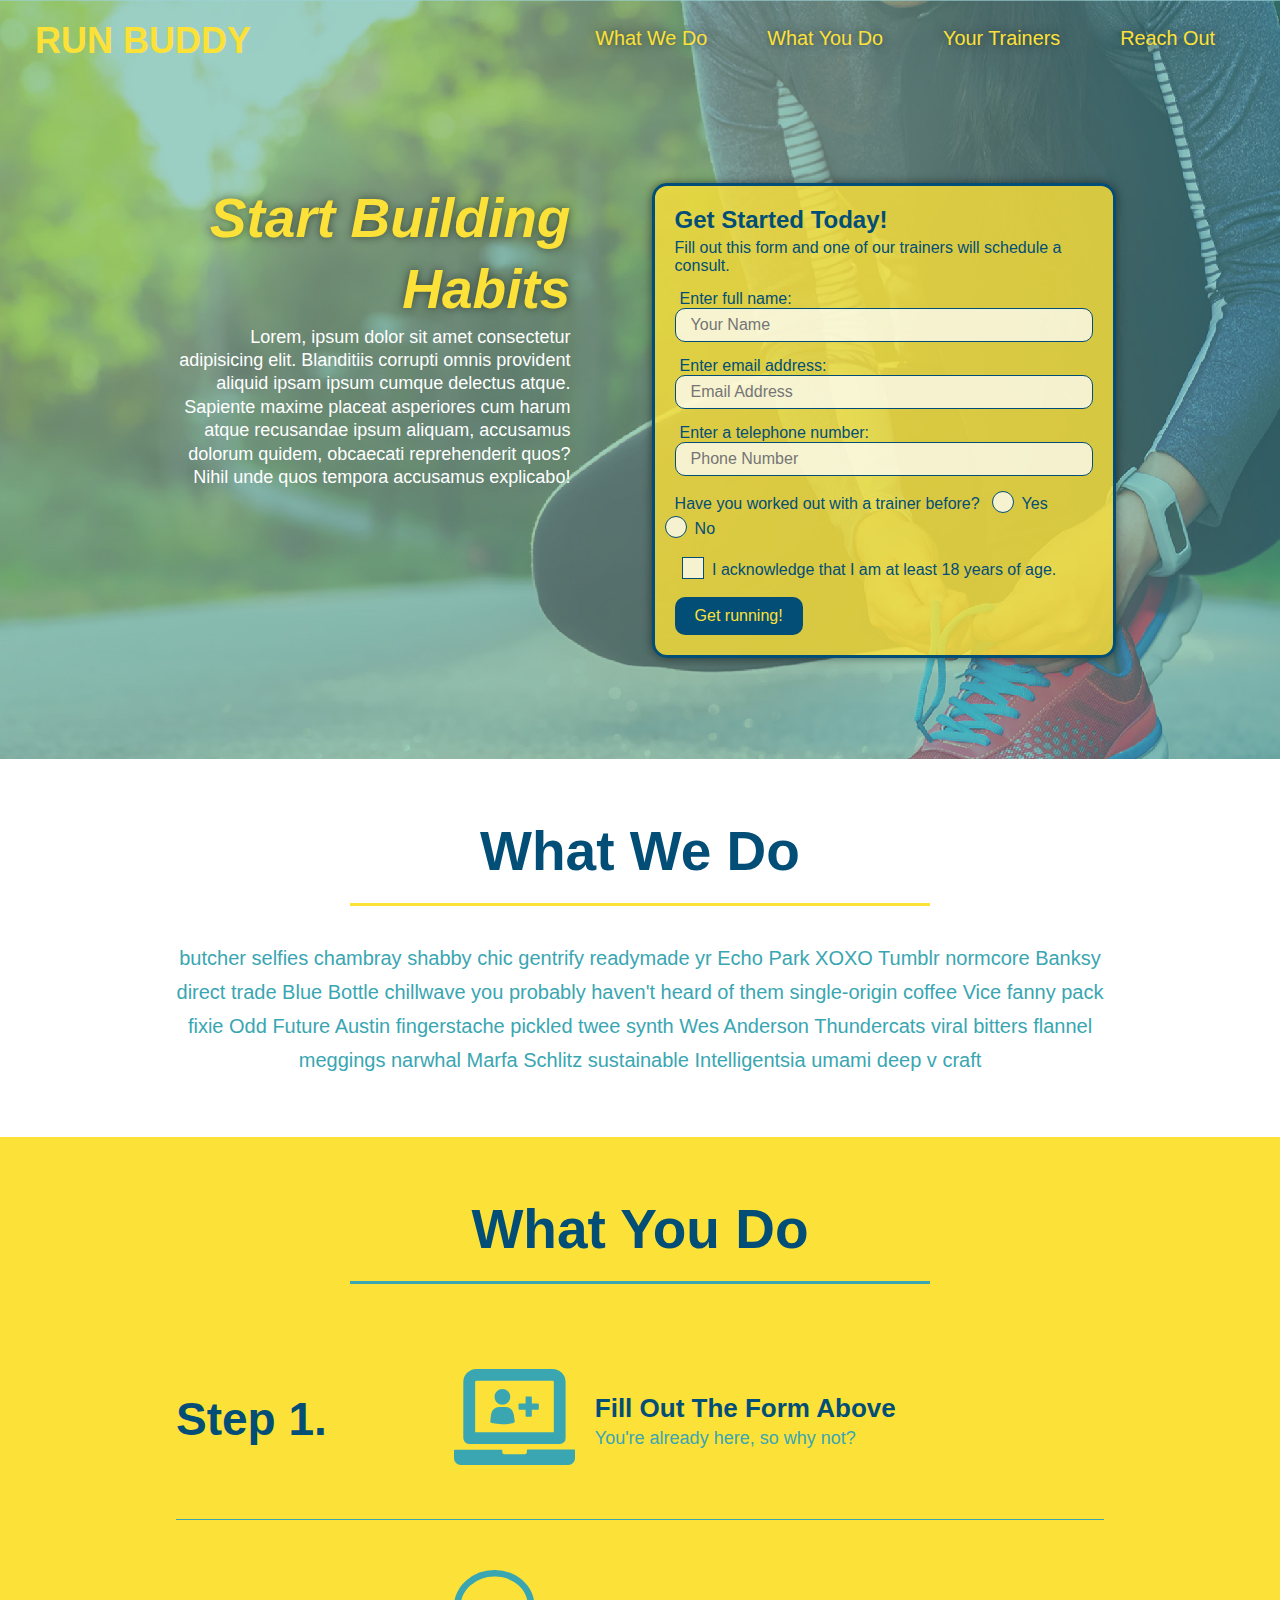
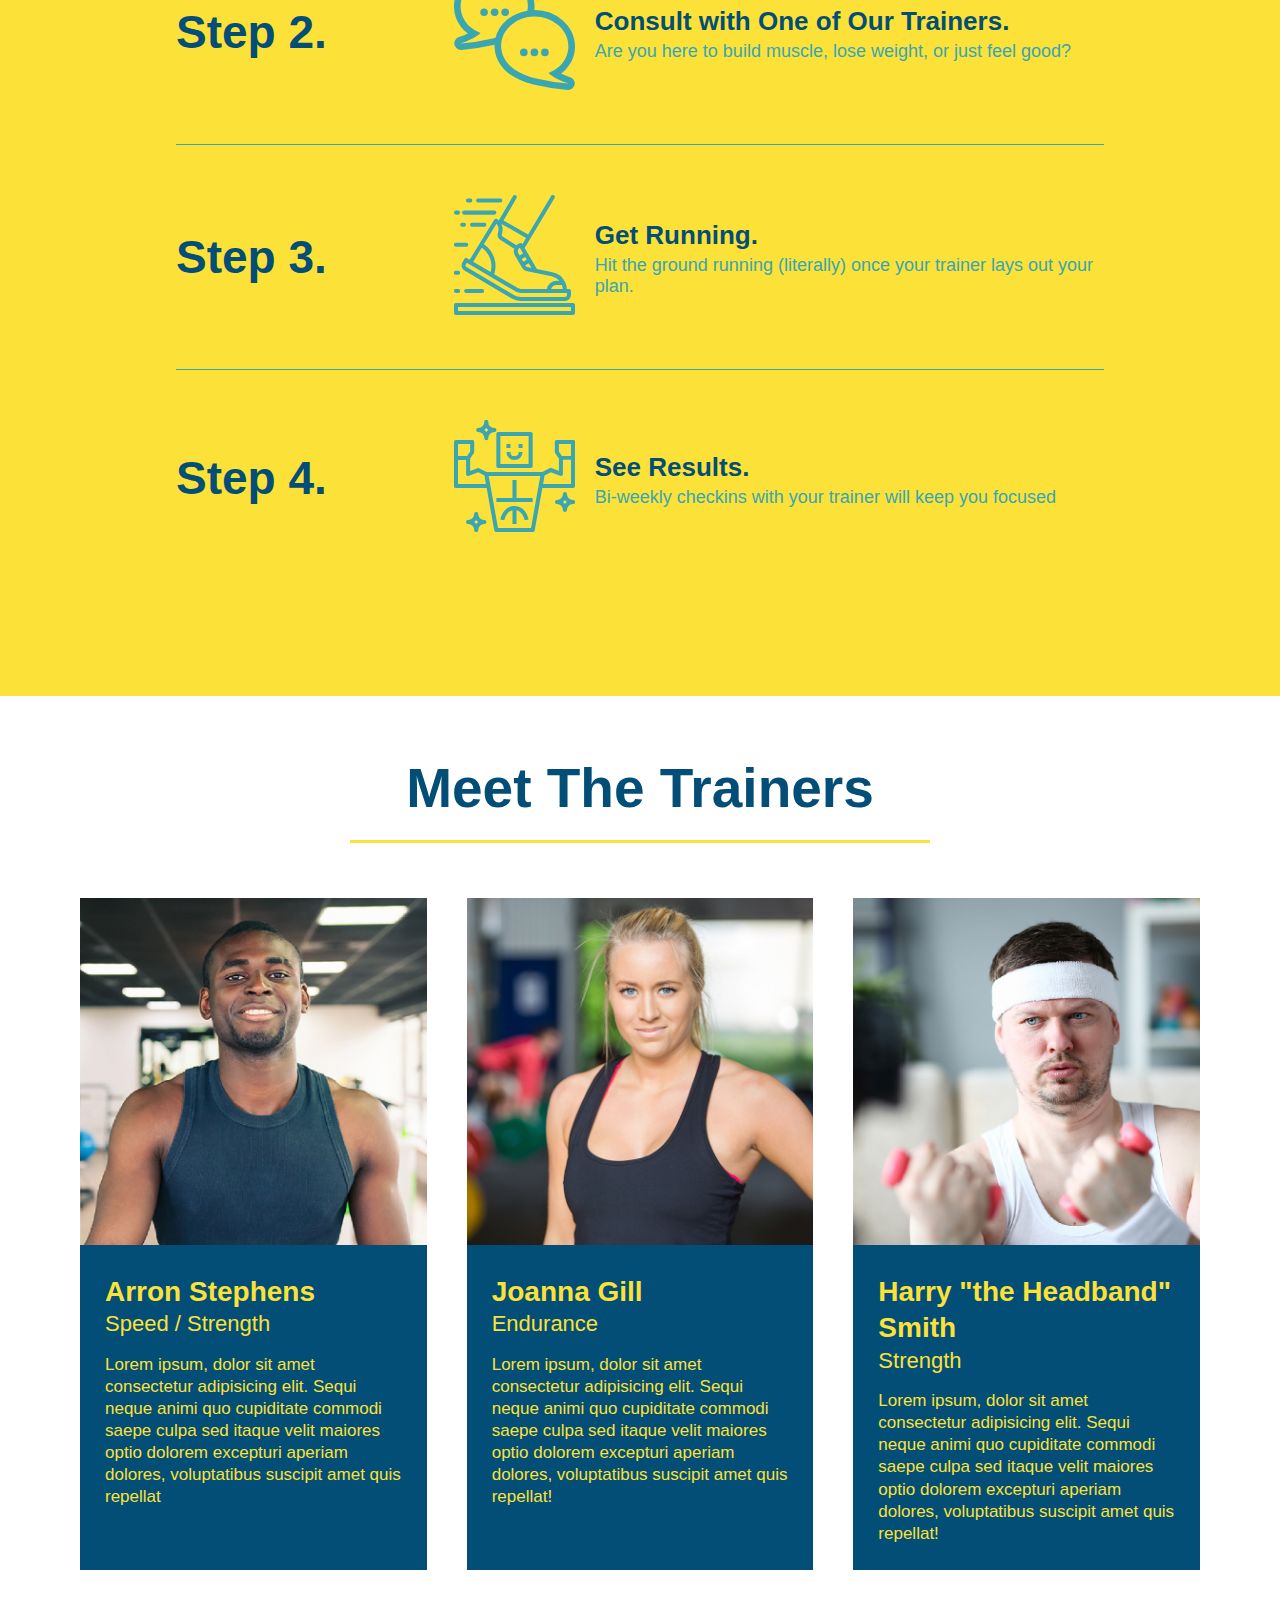
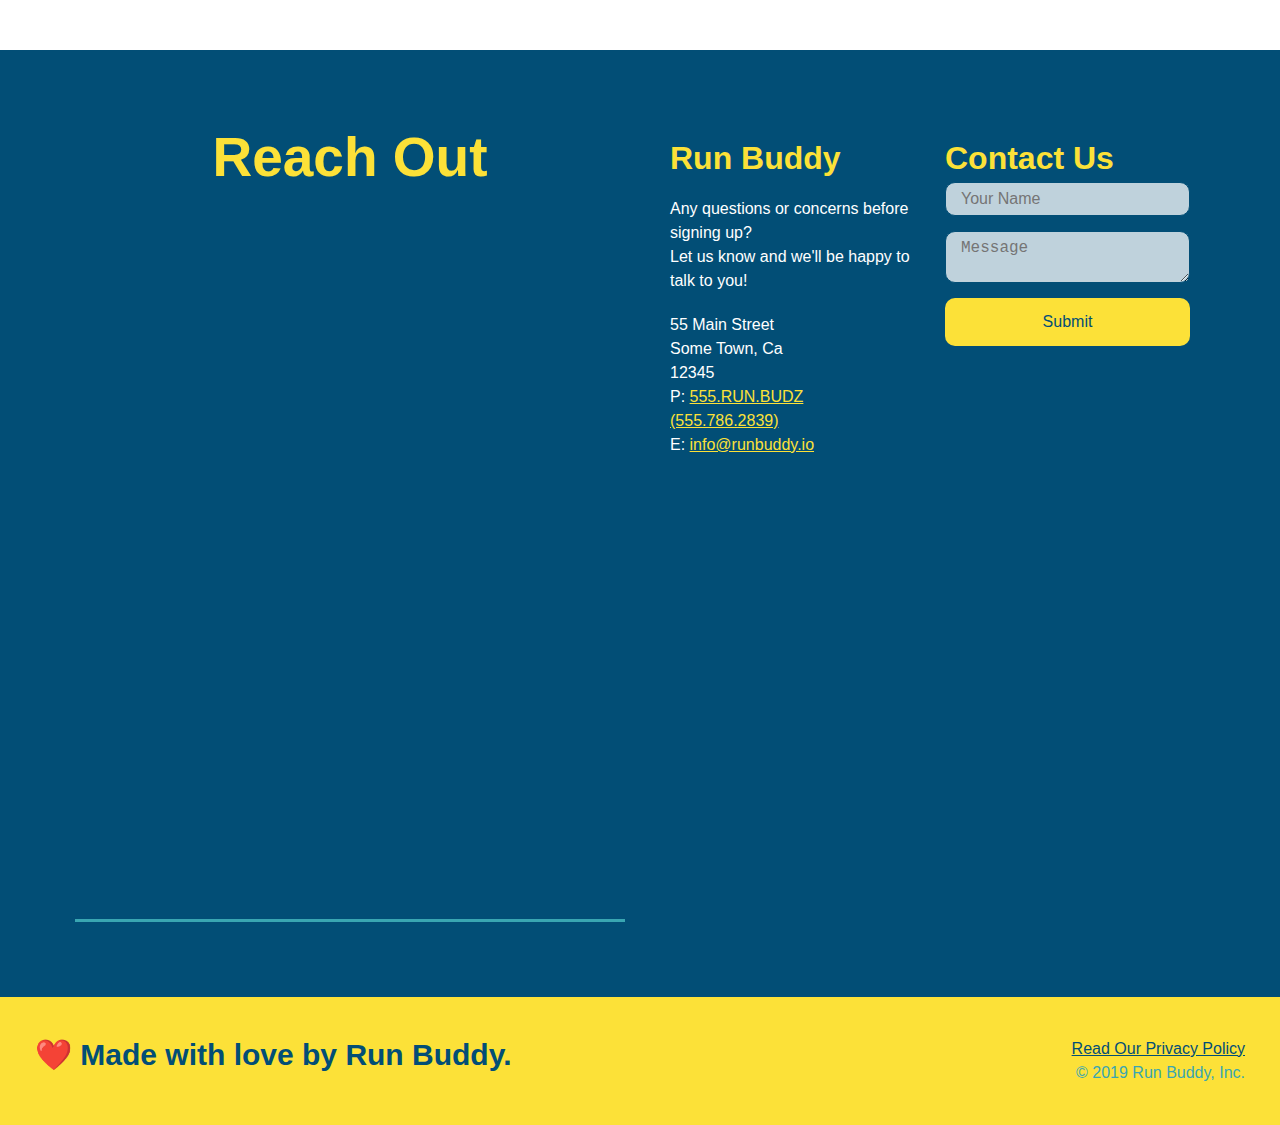
<file: index.html>
<!DOCTYPE html>
<html lang="en">
    <head>
        <meta charset="UTF-8"/>
        <meta name="viewport" content="width=device-width, initial-scale=1.0"/>
        <title>Run Buddy</title>
        <link rel="stylesheet" href="./assets/css/style.css"/>
    </head>
<body>
  <header>
      <h1>
          <a href="/">RUN BUDDY</a>
      </h1>
      <nav>
          <!-- Unorder list element-->
          <ul>
              <!-- List item element-->
              <li>
                  <!-- Anchor element-->
                  <a href="#what-we-do">What We Do</a>
              </li>
              <li>
                  <a href="#what-you-do">What You Do</a>
              </li>
              <li>
                  <a href="#your-trainers">Your Trainers</a>
              </li>
              <li>
                  <a href="#reach-out">Reach Out</a>
              </li>
          </ul>
      </nav>
  </header>
       <!-- hero section -->
<section class="hero">
  <div class="hero-cta">
    <h2>Start Building Habits</h2>
      <p>Lorem, ipsum dolor sit amet consectetur adipisicing elit. Blanditiis corrupti omnis provident aliquid ipsam ipsum cumque delectus atque. Sapiente maxime placeat asperiores cum harum atque recusandae ipsum aliquam, accusamus dolorum quidem, obcaecati reprehenderit quos? Nihil unde quos tempora accusamus explicabo!</p>
  </div>
  
  <div class="hero-form">
      <h3>Get Started Today!</h3>
        <p>Fill out this form and one of our trainers will schedule a consult.</p>
        <form>
        <label for="name">Enter full name:</label>
        <input type="text" placeholder="Your Name" name="name" id="name" class="form-input"/>

        <label for="email">Enter email address:</label>
        <input type="email" placeholder="Email Address" name="email" id="email" class="form-input"/>

        <label for="phone">Enter a telephone number:</label>
        <input type="tel" placeholder="Phone Number" name="phone" id="phone" class="form-input" />
        
        <p>
          Have you worked out with a trainer before?
          <span class="radio-wrapper">
            <input type="radio" name="trainer-confirm" id="trainer-yes" />
            <label for="trainer-yes">Yes</label>
          </span>
          <span class="radio-wrapper">
            <input type="radio" name="trainer-confirm" id="trainer-no" />
            <label for="trainer-no">No</label>
          </span>
        </p>
        <p>
          <span class="checkbox-wrapper">
            <input type="checkbox" name="age-confirm" id="checkbox" />
            <label for="checkbox">I acknowledge that I am at least 18 years of age.</label>
          </span>
        </p>
      
        <button type="submit">
          Get running!
        </button>
      </form>
  </div>  
</section>
<!-- "what we do" section -->
<section id="what-we-do" class="intro">
  <div class="flex-row">
    <h2 class="section-title primary-border">
      What We Do
    </h2>
  </div>
  <div class="flew-row">
    <p>
      butcher selfies chambray shabby chic gentrify readymade yr Echo Park XOXO Tumblr normcore Banksy direct trade Blue Bottle chillwave you probably haven't heard of them single-origin coffee Vice fanny pack fixie Odd Future Austin fingerstache pickled twee synth Wes Anderson Thundercats viral bitters flannel meggings narwhal Marfa Schlitz sustainable Intelligentsia umami deep v craft
    </p>
  </div>
  </section>
  
  <!-- "what you do" section -->
  <section id="what-you-do" class="steps">
    <div class="flex-row">
      <h2 class="section-title secondary-border">
        What You Do
      </h2>
    </div>

    <div class="step">
      <h3>Step 1.</h3>
      <div class="step-info">
        <div class="step-img">
          <img src="./assets/images/step-1.svg" alt="" />
        </div>
        <div class="step-text">
          <h4>Fill Out The Form Above</h4>
          <p>You're already here, so why not?</p>
        </div>
      </div>
    </div>

    <div class="step">
      <h3>Step 2.</h3>
      <div class="step-info">
        <div class="step-img">
          <img src="./assets/images/step-2.svg" alt="" />
        </div>
        <div class="step-text">
          <h4>Consult with One of Our Trainers.</h4>
          <p>Are you here to build muscle, lose weight, or just feel good?</p>
        </div>
      </div>
    </div>
    
    <div class="step">
      <h3>Step 3.</h3>
      <div class="step-info">
        <div class="step-img">
          <img src="./assets/images/step-3.svg" alt="" />
        </div>
        <div class="step-text">
          <h4>Get Running.</h4>
          <p>Hit the ground running (literally) once your trainer lays out your plan.</p>
        </div>
      </div>
    </div>

    <div class="step">
      <h3>Step 4.</h3>
      <div class="step-info">
        <div class="step-img">
          <img src="./assets/images/step-4.svg" alt="" />
        </div>
        <div class="step-text">
          <h4>See Results.</h4>
          <p>Bi-weekly checkins with your trainer will keep you focused</p>
        </div>
      </div>
    </div>

  </section>


  <!--MEET THE TRAINERS SECTION-->
<section id="your-trainers">
  <div class="flex-row">
    <h2 class="section-title primary-border">
        Meet The Trainers
    </h2>
  </div>
<div class="trainers">
  <article class="trainer">
      <img src="./assets/images/trainer-1.jpg" alt="Strong Guy"/>
      <div class="trainer-bio text-left">
          <h3>Arron Stephens</h3>
          <h4>Speed / Strength</h4>
          <p>
              Lorem ipsum, dolor sit amet consectetur adipisicing elit. Sequi neque animi quo cupiditate commodi saepe culpa sed
              itaque velit maiores optio dolorem excepturi aperiam dolores, voluptatibus suscipit amet quis repellat
          </p>
      </div>
      
  </article>
      
  <article class="trainer">
      <img src="./assets/images/trainer-2.jpg" alt="Joanna Gill coolin'">
      <div class="trainer-bio">
          <h3>Joanna Gill</h3>
          <h4>Endurance</h4>
          <p>
              Lorem ipsum, dolor sit amet consectetur adipisicing elit. Sequi neque animi quo cupiditate commodi saepe culpa sed
              itaque velit maiores optio dolorem excepturi aperiam dolores, voluptatibus suscipit amet quis repellat!
          </p>
      </div>
  </article>

  <article class="trainer">
      <img src="./assets/images/trainer-3.jpg" alt="Headband Dude">
      <div class="trainer-bio text-left">
          <h3>Harry "the Headband" Smith</h3>
          <h4>Strength</h4>
          <p>
              Lorem ipsum, dolor sit amet consectetur adipisicing elit. Sequi neque animi quo cupiditate commodi saepe culpa sed
              itaque velit maiores optio dolorem excepturi aperiam dolores, voluptatibus suscipit amet quis repellat!
            </p>
      </div>

  </article>
</div>

</section>

<section id="reach-out" class="contact">
  <div class="flex-row contact-info">
    <h2 class="section-title secondary-border">
     Reach Out
    </h2>
    <div class="contact-info">
      <div>
        <h3>Run Buddy</h3>
        <p>
          Any questions or concerns before signing up?
          <br />
          Let us know and we'll be happy to talk to you!
        </p>
    
        <address>
          55 Main Street <br />
          Some Town, Ca <br />
          12345 <br />
          P: <a href="tel:555.786.2839">555.RUN.BUDZ (555.786.2839)</a><br />
          E: <a href="mailto://info@runbuddy.io">info@runbuddy.io</a>
        </address>
    
      </div>
    
      <div class="contact-form">
        <h3>Contact Us</h3>
        <form>
          <input type="text" id="contact-name" placeholder="Your Name" />
    
          <textarea id="contact-message" placeholder="Message"></textarea>
    
          <button type="submit">Submit</button>
        </form>
      </div>
    
      <iframe
        src="https://www.google.com/maps/embed?pb=!1m14!1m12!1m3!1d12182.30520634488!2d-74.0652613!3d40.2407219!2m3!1f0!2f0!3f0!3m2!1i1024!2i768!4f13.1!5e0!3m2!1sen!2sus!4v1561060983193!5m2!1sen!2sus"
        frameborder="0" style="border:0" allowfullscreen></iframe>
    
    </div>
</section>



        <footer>
            <h2>❤️ Made with love by Run Buddy.</h2>
            <div>
                <a href="./privacy-policy.html">Read Our Privacy Policy</a><br />
                &copy; 2019 Run Buddy, Inc.
              </div>
        </footer>

    </body>
</html>
</file>
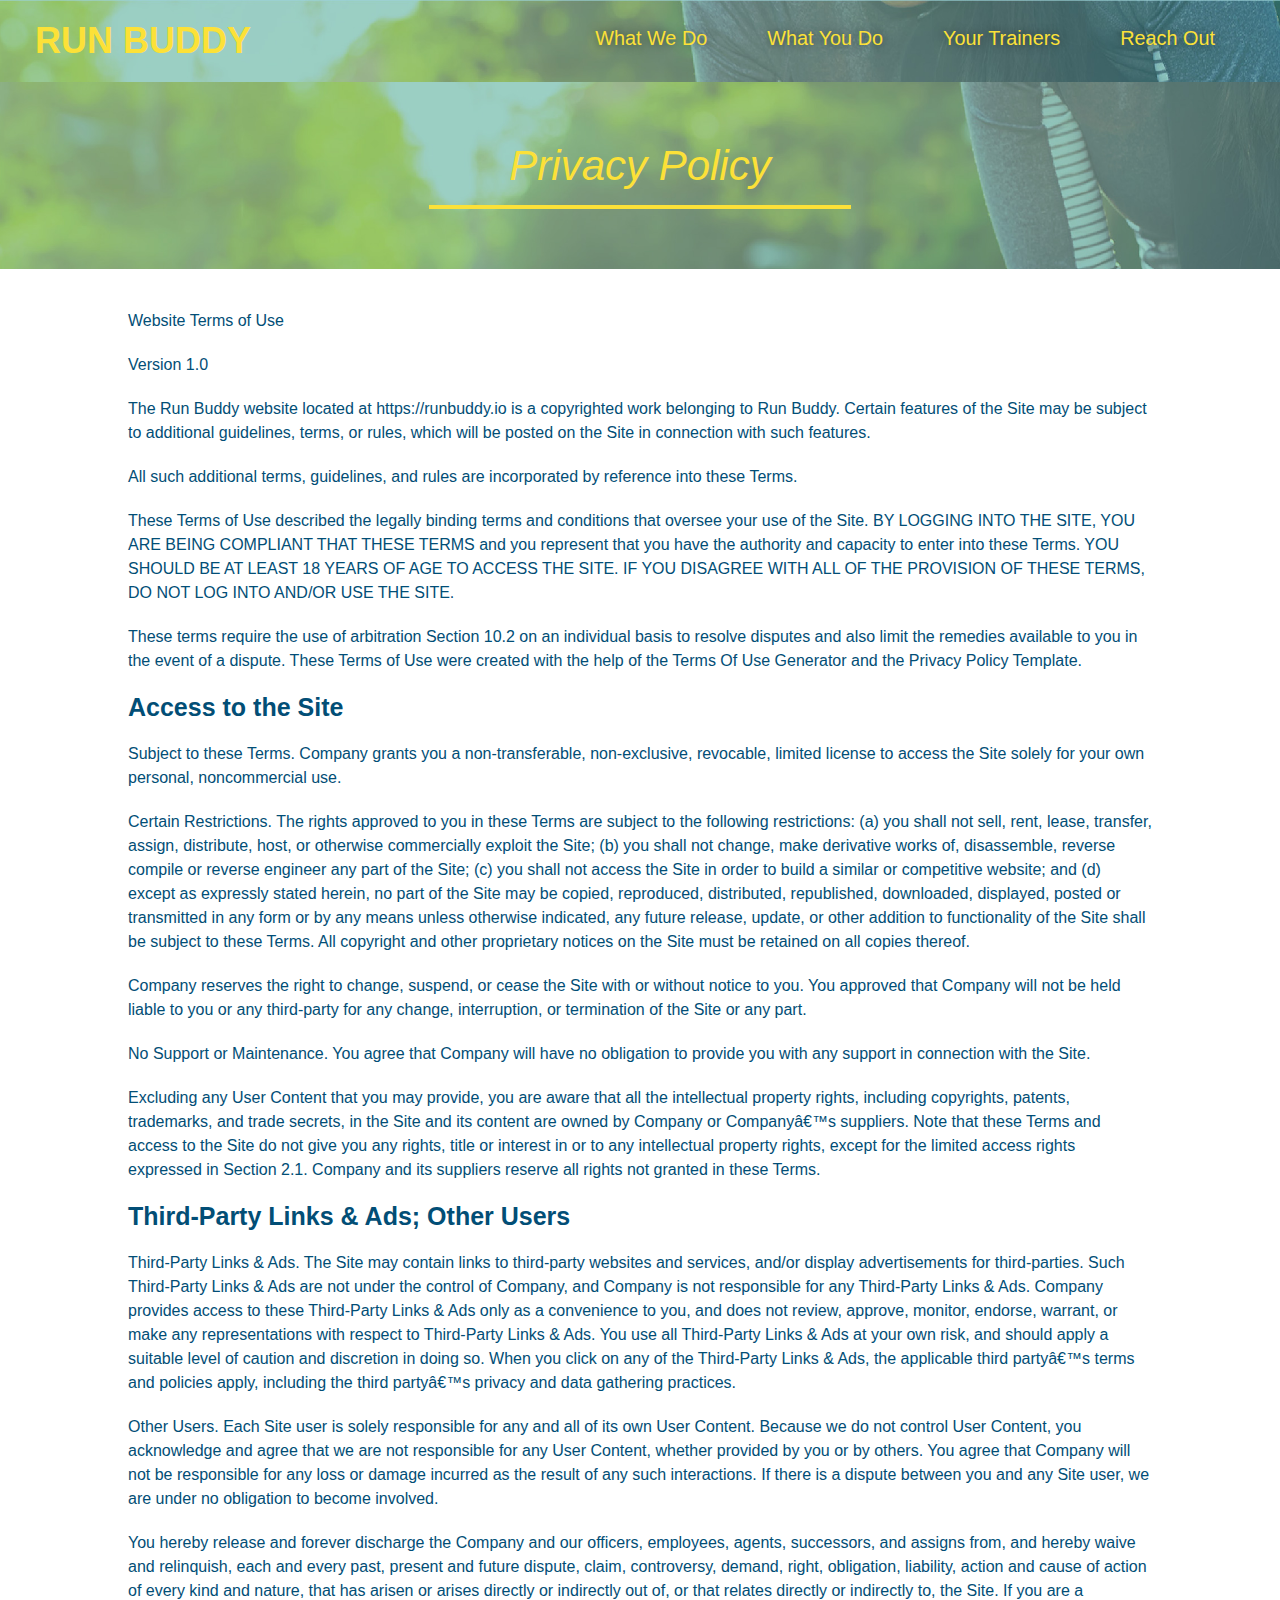
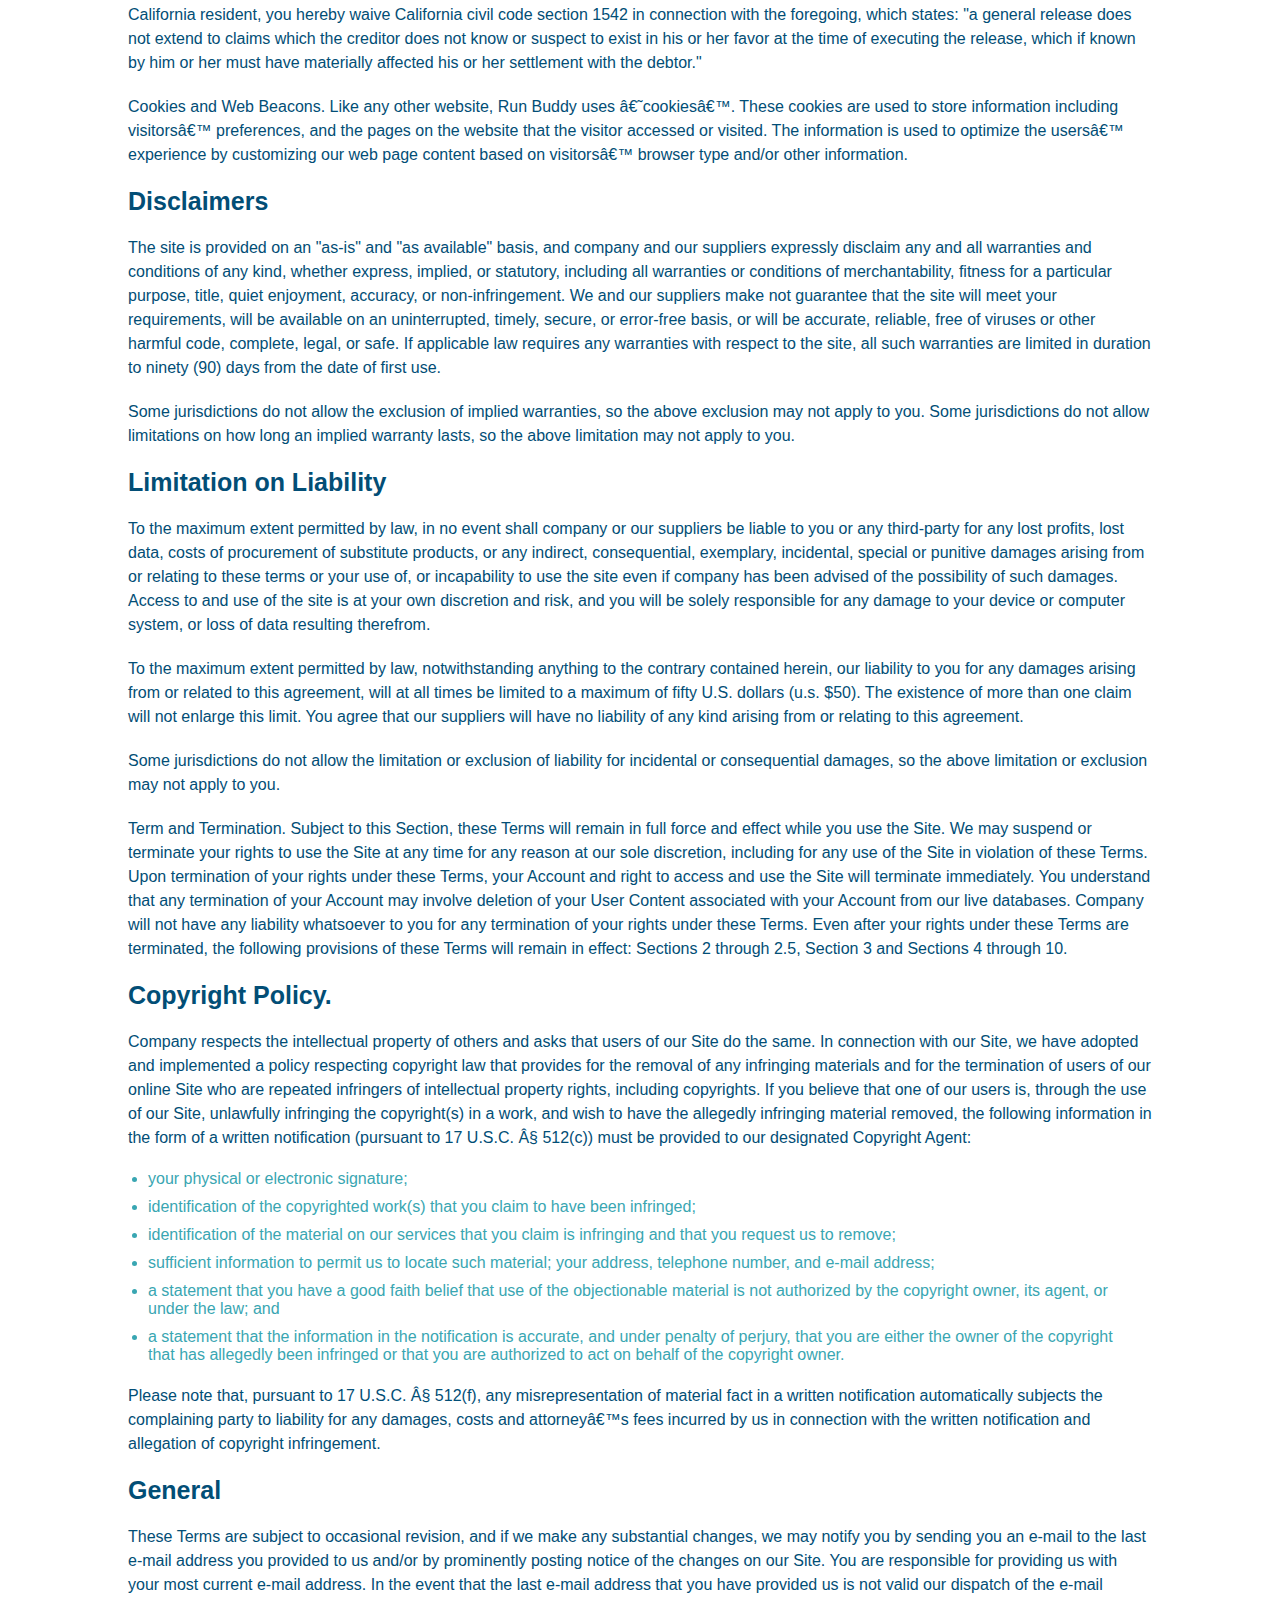
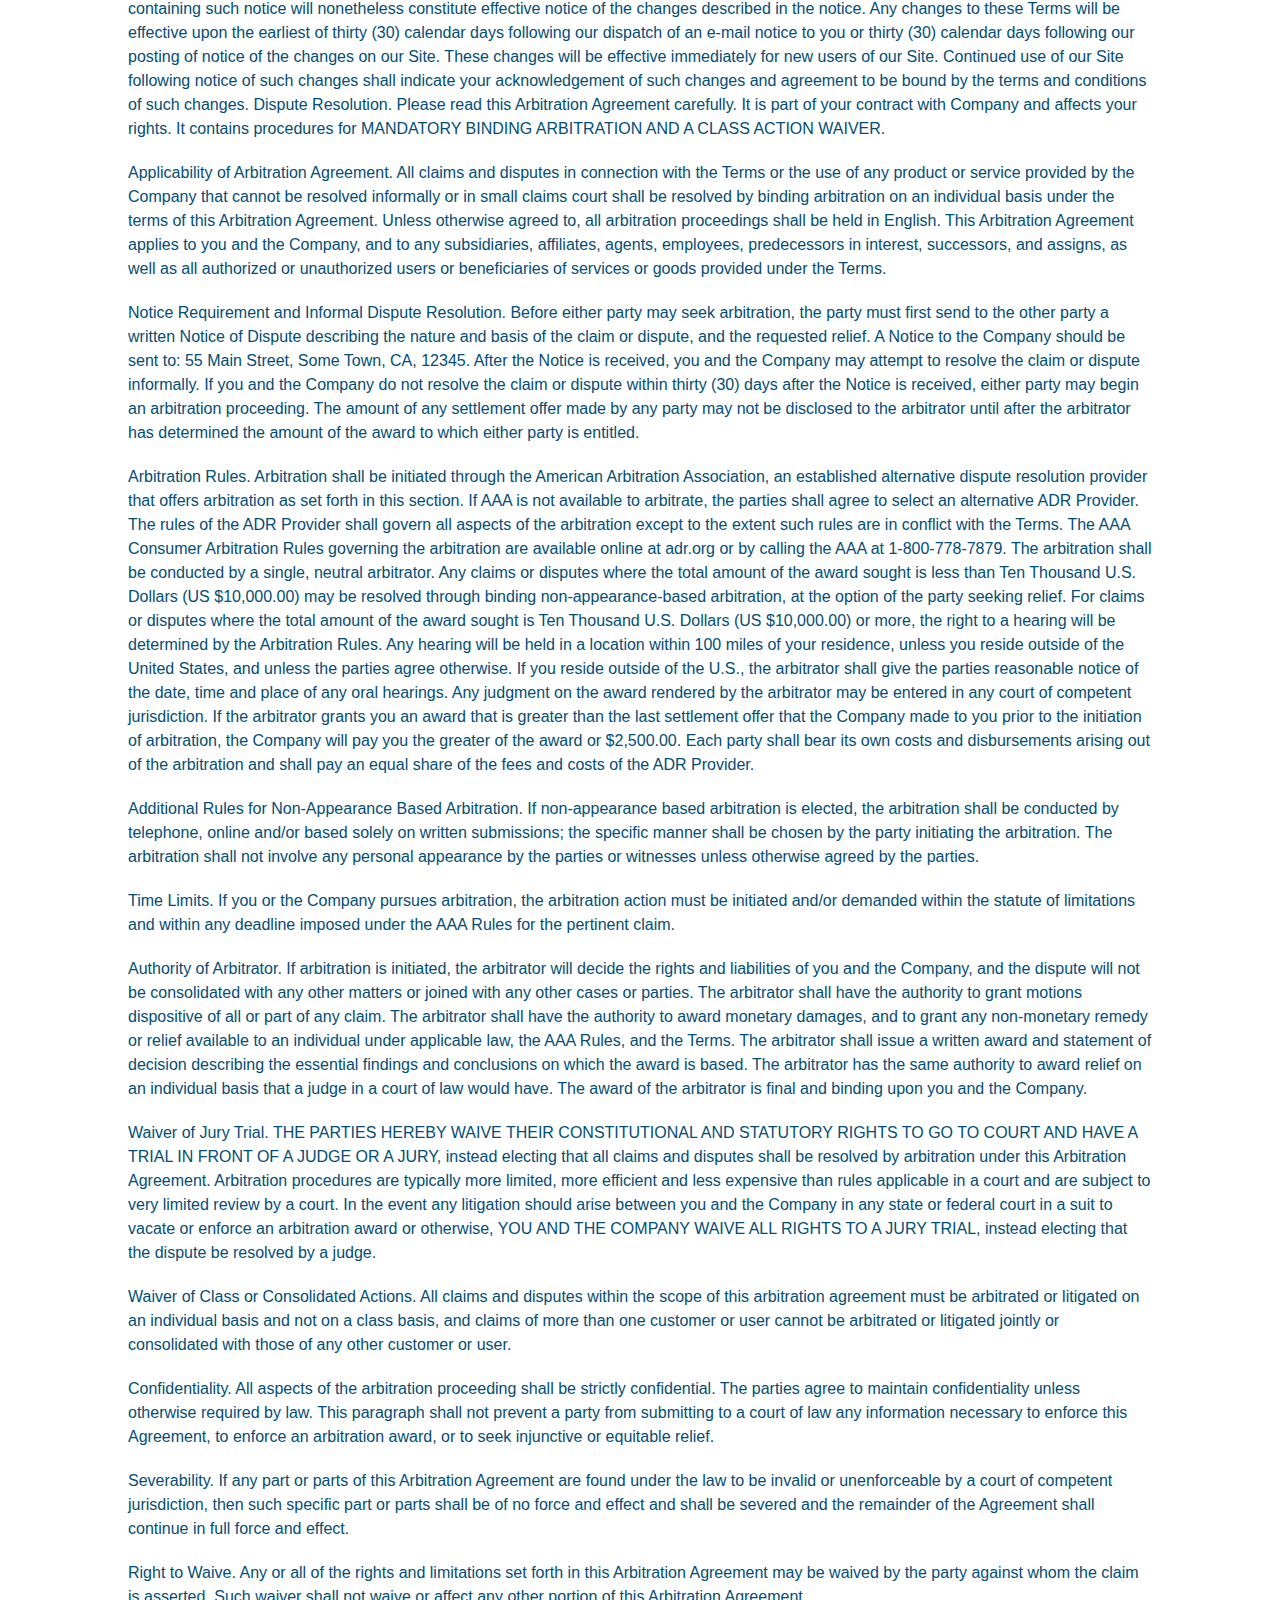
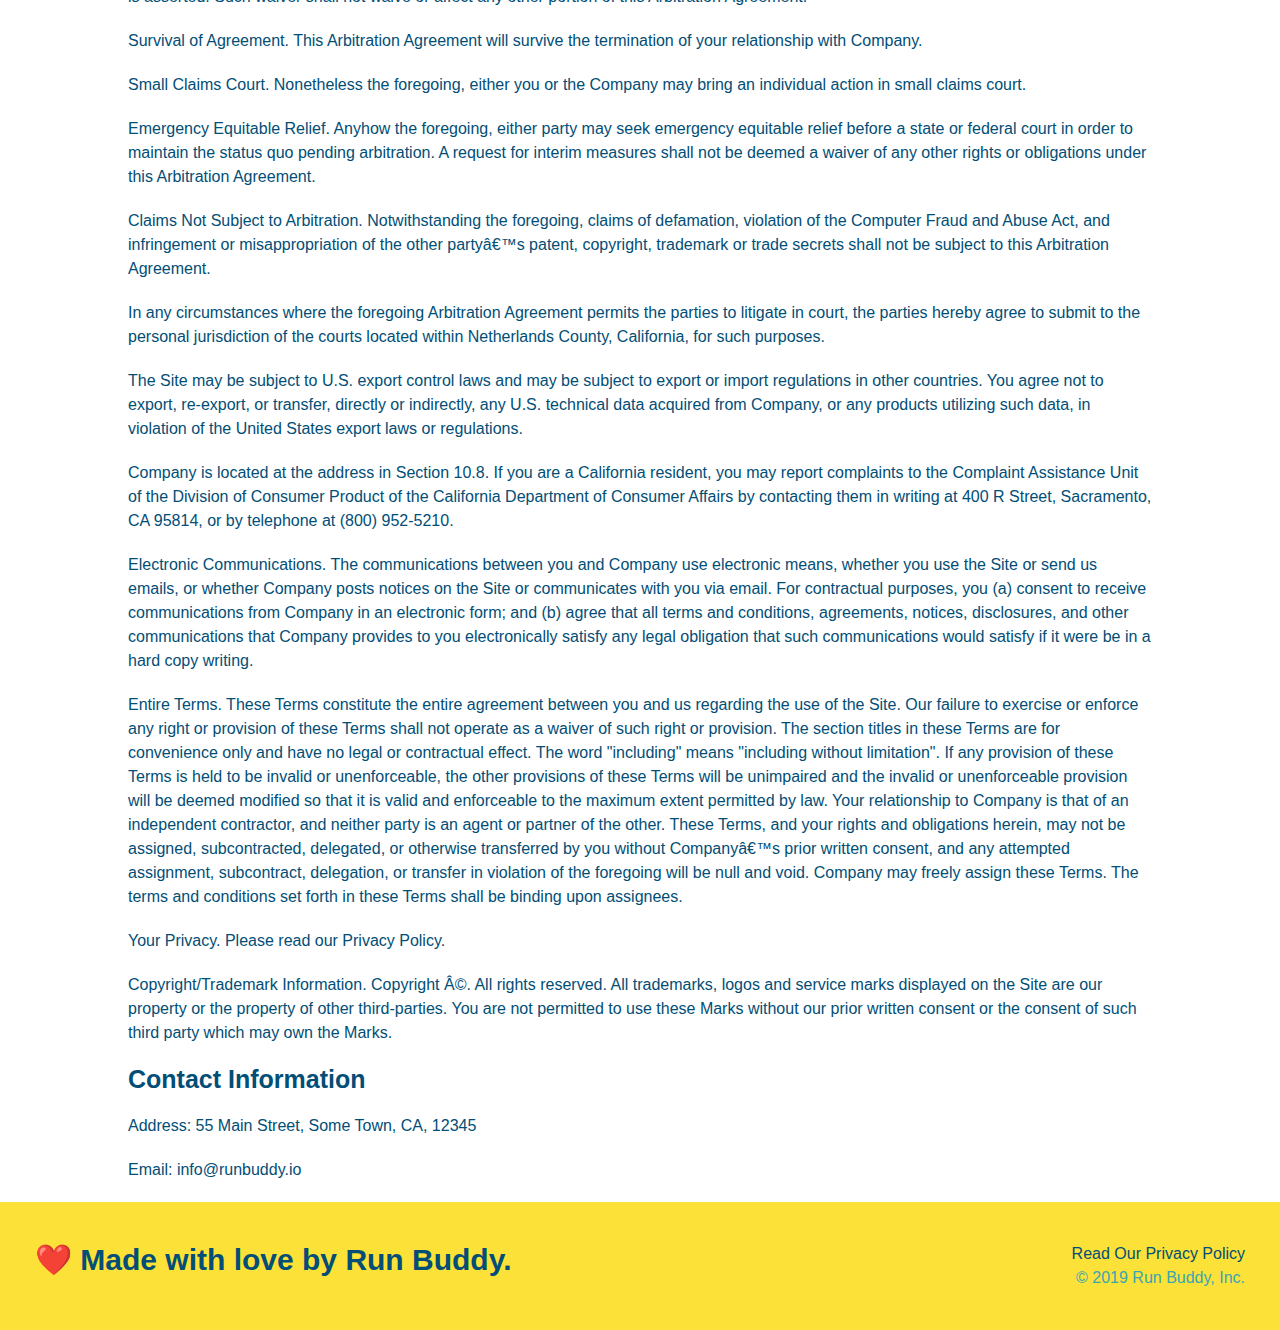
<file: privacy-policy.html>
<!DOCTYPE html>
<html lang="en">
    <head>
        <meta charset="UTF-8" />
        <meta name="viewport" content="width=device-width, initial-scale=1.0"/>
        <title>Privacy Policy - Run Buddy</title>
        <link rel="stylesheet" href="./assets/css/style.css"/>
        <link rel="stylesheet" href="./assets/css/secondary-styles.css"/>
    </head>
    <body>
        <header>
            <h1>
                <a href="/">RUN BUDDY</a>
            </h1>
            <nav>
                <!-- Unorder list element-->
                <ul>
                    <!-- List item element-->
                    <li>
                        <!-- Anchor element-->
                        <a href="./index.html#what-we-do">What We Do</a>
                    </li>
                    <li>
                        <a href="./index.html#what-you-do">What You Do</a>
                    </li>
                    <li>
                        <a href="./index.html#your-trainers">Your Trainers</a>
                    </li>
                    <li>
                        <a href="./index.html#reach-out">Reach Out</a>
                    </li>
                </ul>
            </nav>
        </header>
        <section class="hero">
            <h2 class="page-title">
                Privacy Policy
            </h2>
        </section>
        <article class="secondary-content">
            <p>
                Website Terms of Use
              </p>
        
              <p>
                Version 1.0
              </p>
        
              <p>
                The Run Buddy website located at https://runbuddy.io is a copyrighted work belonging to Run Buddy. Certain
                features of the Site may be subject to additional guidelines, terms, or rules, which will be posted on the Site
                in connection with such features.
              </p>
        
              <p>
                All such additional terms, guidelines, and rules are incorporated by reference into these Terms.
              </p>
        
              <p>
                These Terms of Use described the legally binding terms and conditions that oversee your use of the Site. BY
                LOGGING INTO THE SITE, YOU ARE BEING COMPLIANT THAT THESE TERMS and you represent that you have the authority
                and capacity to enter into these Terms. YOU SHOULD BE AT LEAST 18 YEARS OF AGE TO ACCESS THE SITE. IF YOU
                DISAGREE WITH ALL OF THE PROVISION OF THESE TERMS, DO NOT LOG INTO AND/OR USE THE SITE.
              </p>
        
              <p>
                These terms require the use of arbitration Section 10.2 on an individual basis to resolve disputes and also
                limit the remedies available to you in the event of a dispute. These Terms of Use were created with the help of
                the Terms Of Use Generator and the Privacy Policy Template.
              </p>
        
              <h3>
                Access to the Site
              </h3>
        
              <p>
                Subject to these Terms. Company grants you a non-transferable, non-exclusive, revocable, limited license to
                access the Site solely for your own personal, noncommercial use.
              </p>
        
              <p>
                Certain Restrictions. The rights approved to you in these Terms are subject to the following restrictions: (a)
                you shall not sell, rent, lease, transfer, assign, distribute, host, or otherwise commercially exploit the Site;
                (b) you shall not change, make derivative works of, disassemble, reverse compile or reverse engineer any part of
                the Site; (c) you shall not access the Site in order to build a similar or competitive website; and (d) except
                as expressly stated herein, no part of the Site may be copied, reproduced, distributed, republished, downloaded,
                displayed, posted or transmitted in any form or by any means unless otherwise indicated, any future release,
                update, or other addition to functionality of the Site shall be subject to these Terms. All copyright and other
                proprietary notices on the Site must be retained on all copies thereof.
              </p>
        
              <p>
                Company reserves the right to change, suspend, or cease the Site with or without notice to you. You approved
                that Company will not be held liable to you or any third-party for any change, interruption, or termination of
                the Site or any part.
              </p>
        
              <p>
                No Support or Maintenance. You agree that Company will have no obligation to provide you with any support in
                connection with the Site.
              </p>
        
              <p>
                Excluding any User Content that you may provide, you are aware that all the intellectual property rights,
                including copyrights, patents, trademarks, and trade secrets, in the Site and its content are owned by Company
                or Companyâ€™s suppliers. Note that these Terms and access to the Site do not give you any rights, title or
                interest in or to any intellectual property rights, except for the limited access rights expressed in Section
                2.1. Company and its suppliers reserve all rights not granted in these Terms.
              </p>
        
              <h3>
                Third-Party Links & Ads; Other Users
              </h3>
        
              <p>
                Third-Party Links & Ads. The Site may contain links to third-party websites and services, and/or display
                advertisements for third-parties. Such Third-Party Links & Ads are not under the control of Company, and Company
                is not responsible for any Third-Party Links & Ads. Company provides access to these Third-Party Links & Ads
                only as a convenience to you, and does not review, approve, monitor, endorse, warrant, or make any
                representations with respect to Third-Party Links & Ads. You use all Third-Party Links & Ads at your own risk,
                and should apply a suitable level of caution and discretion in doing so. When you click on any of the
                Third-Party Links & Ads, the applicable third partyâ€™s terms and policies apply, including the third partyâ€™s
                privacy and data gathering practices.
              </p>
        
              <p>
                Other Users. Each Site user is solely responsible for any and all of its own User Content. Because we do not
                control User Content, you acknowledge and agree that we are not responsible for any User Content, whether
                provided by you or by others. You agree that Company will not be responsible for any loss or damage incurred as
                the result of any such interactions. If there is a dispute between you and any Site user, we are under no
                obligation to become involved.
              </p>
        
              <p>
                You hereby release and forever discharge the Company and our officers, employees, agents, successors, and
                assigns from, and hereby waive and relinquish, each and every past, present and future dispute, claim,
                controversy, demand, right, obligation, liability, action and cause of action of every kind and nature, that has
                arisen or arises directly or indirectly out of, or that relates directly or indirectly to, the Site. If you are
                a California resident, you hereby waive California civil code section 1542 in connection with the foregoing,
                which states: "a general release does not extend to claims which the creditor does not know or suspect to exist
                in his or her favor at the time of executing the release, which if known by him or her must have materially
                affected his or her settlement with the debtor."
              </p>
        
              <p>
                Cookies and Web Beacons. Like any other website, Run Buddy uses â€˜cookiesâ€™. These cookies are used to store
                information including visitorsâ€™ preferences, and the pages on the website that the visitor accessed or visited.
                The information is used to optimize the usersâ€™ experience by customizing our web page content based on visitorsâ€™
                browser type and/or other information.
              </p>
        
              <h3>
                Disclaimers
              </h3>
        
              <p>
                The site is provided on an "as-is" and "as available" basis, and company and our suppliers expressly disclaim
                any and all warranties and conditions of any kind, whether express, implied, or statutory, including all
                warranties or conditions of merchantability, fitness for a particular purpose, title, quiet enjoyment, accuracy,
                or non-infringement. We and our suppliers make not guarantee that the site will meet your requirements, will be
                available on an uninterrupted, timely, secure, or error-free basis, or will be accurate, reliable, free of
                viruses or other harmful code, complete, legal, or safe. If applicable law requires any warranties with respect
                to the site, all such warranties are limited in duration to ninety (90) days from the date of first use.
              </p>
        
              <p>
                Some jurisdictions do not allow the exclusion of implied warranties, so the above exclusion may not apply to
                you. Some jurisdictions do not allow limitations on how long an implied warranty lasts, so the above limitation
                may not apply to you.
              </p>
        
              <h3>
                Limitation on Liability
              </h3>
        
              <p>
                To the maximum extent permitted by law, in no event shall company or our suppliers be liable to you or any
                third-party for any lost profits, lost data, costs of procurement of substitute products, or any indirect,
                consequential, exemplary, incidental, special or punitive damages arising from or relating to these terms or
                your use of, or incapability to use the site even if company has been advised of the possibility of such
                damages. Access to and use of the site is at your own discretion and risk, and you will be solely responsible
                for any damage to your device or computer system, or loss of data resulting therefrom.
              </p>
        
              <p>
                To the maximum extent permitted by law, notwithstanding anything to the contrary contained herein, our liability
                to you for any damages arising from or related to this agreement, will at all times be limited to a maximum of
                fifty U.S. dollars (u.s. $50). The existence of more than one claim will not enlarge this limit. You agree that
                our suppliers will have no liability of any kind arising from or relating to this agreement.
              </p>
        
              <p>
                Some jurisdictions do not allow the limitation or exclusion of liability for incidental or consequential
                damages, so the above limitation or exclusion may not apply to you.
              </p>
        
              <p>
                Term and Termination. Subject to this Section, these Terms will remain in full force and effect while you use
                the Site. We may suspend or terminate your rights to use the Site at any time for any reason at our sole
                discretion, including for any use of the Site in violation of these Terms. Upon termination of your rights under
                these Terms, your Account and right to access and use the Site will terminate immediately. You understand that
                any termination of your Account may involve deletion of your User Content associated with your Account from our
                live databases. Company will not have any liability whatsoever to you for any termination of your rights under
                these Terms. Even after your rights under these Terms are terminated, the following provisions of these Terms
                will remain in effect: Sections 2 through 2.5, Section 3 and Sections 4 through 10.
              </p>
        
              <h3>
                Copyright Policy.
              </h3>
        
              <p>
                Company respects the intellectual property of others and asks that users of our Site do the same. In connection
                with our Site, we have adopted and implemented a policy respecting copyright law that provides for the removal
                of any infringing materials and for the termination of users of our online Site who are repeated infringers of
                intellectual property rights, including copyrights. If you believe that one of our users is, through the use of
                our Site, unlawfully infringing the copyright(s) in a work, and wish to have the allegedly infringing material
                removed, the following information in the form of a written notification (pursuant to 17 U.S.C. Â§ 512(c)) must
                be provided to our designated Copyright Agent:
              </p>
        
              <ul>
                <li>
                  your physical or electronic signature;
                </li>
                <li>
                  identification of the copyrighted work(s) that you claim to have been infringed;
                </li>
                <li>
                  identification of the material on our services that you claim is infringing and that you request us to remove;
                </li>
                <li>
                  sufficient information to permit us to locate such material; your address, telephone number, and e-mail
                  address;
                </li>
                <li>
                  a statement that you have a good faith belief that use of the objectionable material is not authorized by the
                  copyright owner, its agent, or under the law; and
                </li>
                <li>
                  a statement that the information in the notification is accurate, and under penalty of perjury, that you are
                  either the owner of the copyright that has allegedly been infringed or that you are authorized to act on
                  behalf of the copyright owner.
                </li>
              </ul>
        
              <p>
                Please note that, pursuant to 17 U.S.C. Â§ 512(f), any misrepresentation of material fact in a written
                notification automatically subjects the complaining party to liability for any damages, costs and attorneyâ€™s
                fees incurred by us in connection with the written notification and allegation of copyright infringement.
              </p>
        
              <h3>
                General
              </h3>
        
              <p>
                These Terms are subject to occasional revision, and if we make any substantial changes, we may notify you by
                sending you an e-mail to the last e-mail address you provided to us and/or by prominently posting notice of the
                changes on our Site. You are responsible for providing us with your most current e-mail address. In the event
                that the last e-mail address that you have provided us is not valid our dispatch of the e-mail containing such
                notice will nonetheless constitute effective notice of the changes described in the notice. Any changes to these
                Terms will be effective upon the earliest of thirty (30) calendar days following our dispatch of an e-mail
                notice to you or thirty (30) calendar days following our posting of notice of the changes on our Site. These
                changes will be effective immediately for new users of our Site. Continued use of our Site following notice of
                such changes shall indicate your acknowledgement of such changes and agreement to be bound by the terms and
                conditions of such changes. Dispute Resolution. Please read this Arbitration Agreement carefully. It is part of
                your contract with Company and affects your rights. It contains procedures for MANDATORY BINDING ARBITRATION AND
                A CLASS ACTION WAIVER.
              </p>
        
              <p>
                Applicability of Arbitration Agreement. All claims and disputes in connection with the Terms or the use of any
                product or service provided by the Company that cannot be resolved informally or in small claims court shall be
                resolved by binding arbitration on an individual basis under the terms of this Arbitration Agreement. Unless
                otherwise agreed to, all arbitration proceedings shall be held in English. This Arbitration Agreement applies to
                you and the Company, and to any subsidiaries, affiliates, agents, employees, predecessors in interest,
                successors, and assigns, as well as all authorized or unauthorized users or beneficiaries of services or goods
                provided under the Terms.
              </p>
        
              <p>
                Notice Requirement and Informal Dispute Resolution. Before either party may seek arbitration, the party must
                first send to the other party a written Notice of Dispute describing the nature and basis of the claim or
                dispute, and the requested relief. A Notice to the Company should be sent to: 55 Main Street, Some Town, CA,
                12345. After the Notice is received, you and the Company may attempt to resolve the claim or dispute informally.
                If you and the Company do not resolve the claim or dispute within thirty (30) days after the Notice is received,
                either party may begin an arbitration proceeding. The amount of any settlement offer made by any party may not
                be disclosed to the arbitrator until after the arbitrator has determined the amount of the award to which either
                party is entitled.
              </p>
        
              <p>
                Arbitration Rules. Arbitration shall be initiated through the American Arbitration Association, an established
                alternative dispute resolution provider that offers arbitration as set forth in this section. If AAA is not
                available to arbitrate, the parties shall agree to select an alternative ADR Provider. The rules of the ADR
                Provider shall govern all aspects of the arbitration except to the extent such rules are in conflict with the
                Terms. The AAA Consumer Arbitration Rules governing the arbitration are available online at adr.org or by
                calling the AAA at 1-800-778-7879. The arbitration shall be conducted by a single, neutral arbitrator. Any
                claims or disputes where the total amount of the award sought is less than Ten Thousand U.S. Dollars (US
                $10,000.00) may be resolved through binding non-appearance-based arbitration, at the option of the party seeking
                relief. For claims or disputes where the total amount of the award sought is Ten Thousand U.S. Dollars (US
                $10,000.00) or more, the right to a hearing will be determined by the Arbitration Rules. Any hearing will be
                held in a location within 100 miles of your residence, unless you reside outside of the United States, and
                unless the parties agree otherwise. If you reside outside of the U.S., the arbitrator shall give the parties
                reasonable notice of the date, time and place of any oral hearings. Any judgment on the award rendered by the
                arbitrator may be entered in any court of competent jurisdiction. If the arbitrator grants you an award that is
                greater than the last settlement offer that the Company made to you prior to the initiation of arbitration, the
                Company will pay you the greater of the award or $2,500.00. Each party shall bear its own costs and
                disbursements arising out of the arbitration and shall pay an equal share of the fees and costs of the ADR
                Provider.
              </p>
        
              <p>
                Additional Rules for Non-Appearance Based Arbitration. If non-appearance based arbitration is elected, the
                arbitration shall be conducted by telephone, online and/or based solely on written submissions; the specific
                manner shall be chosen by the party initiating the arbitration. The arbitration shall not involve any personal
                appearance by the parties or witnesses unless otherwise agreed by the parties.
              </p>
        
              <p>
                Time Limits. If you or the Company pursues arbitration, the arbitration action must be initiated and/or demanded
                within the statute of limitations and within any deadline imposed under the AAA Rules for the pertinent claim.
              </p>
        
              <p>
                Authority of Arbitrator. If arbitration is initiated, the arbitrator will decide the rights and liabilities of
                you and the Company, and the dispute will not be consolidated with any other matters or joined with any other
                cases or parties. The arbitrator shall have the authority to grant motions dispositive of all or part of any
                claim. The arbitrator shall have the authority to award monetary damages, and to grant any non-monetary remedy
                or relief available to an individual under applicable law, the AAA Rules, and the Terms. The arbitrator shall
                issue a written award and statement of decision describing the essential findings and conclusions on which the
                award is based. The arbitrator has the same authority to award relief on an individual basis that a judge in a
                court of law would have. The award of the arbitrator is final and binding upon you and the Company.
              </p>
        
              <p>
                Waiver of Jury Trial. THE PARTIES HEREBY WAIVE THEIR CONSTITUTIONAL AND STATUTORY RIGHTS TO GO TO COURT AND HAVE
                A TRIAL IN FRONT OF A JUDGE OR A JURY, instead electing that all claims and disputes shall be resolved by
                arbitration under this Arbitration Agreement. Arbitration procedures are typically more limited, more efficient
                and less expensive than rules applicable in a court and are subject to very limited review by a court. In the
                event any litigation should arise between you and the Company in any state or federal court in a suit to vacate
                or enforce an arbitration award or otherwise, YOU AND THE COMPANY WAIVE ALL RIGHTS TO A JURY TRIAL, instead
                electing that the dispute be resolved by a judge.
              </p>
        
              <p>
                Waiver of Class or Consolidated Actions. All claims and disputes within the scope of this arbitration agreement
                must be arbitrated or litigated on an individual basis and not on a class basis, and claims of more than one
                customer or user cannot be arbitrated or litigated jointly or consolidated with those of any other customer or
                user.
              </p>
        
              <p>
                Confidentiality. All aspects of the arbitration proceeding shall be strictly confidential. The parties agree to
                maintain confidentiality unless otherwise required by law. This paragraph shall not prevent a party from
                submitting to a court of law any information necessary to enforce this Agreement, to enforce an arbitration
                award, or to seek injunctive or equitable relief.
              </p>
        
              <p>
                Severability. If any part or parts of this Arbitration Agreement are found under the law to be invalid or
                unenforceable by a court of competent jurisdiction, then such specific part or parts shall be of no force and
                effect and shall be severed and the remainder of the Agreement shall continue in full force and effect.
              </p>
        
              <p>
                Right to Waive. Any or all of the rights and limitations set forth in this Arbitration Agreement may be waived
                by the party against whom the claim is asserted. Such waiver shall not waive or affect any other portion of this
                Arbitration Agreement.
              </p>
        
              <p>
                Survival of Agreement. This Arbitration Agreement will survive the termination of your relationship with
                Company.
              </p>
        
              <p>
                Small Claims Court. Nonetheless the foregoing, either you or the Company may bring an individual action in small
                claims court.
              </p>
        
              <p>
                Emergency Equitable Relief. Anyhow the foregoing, either party may seek emergency equitable relief before a
                state or federal court in order to maintain the status quo pending arbitration. A request for interim measures
                shall not be deemed a waiver of any other rights or obligations under this Arbitration Agreement.
              </p>
        
              <p>
                Claims Not Subject to Arbitration. Notwithstanding the foregoing, claims of defamation, violation of the
                Computer Fraud and Abuse Act, and infringement or misappropriation of the other partyâ€™s patent, copyright,
                trademark or trade secrets shall not be subject to this Arbitration Agreement.
              </p>
        
              <p>
                In any circumstances where the foregoing Arbitration Agreement permits the parties to litigate in court, the
                parties hereby agree to submit to the personal jurisdiction of the courts located within Netherlands County,
                California, for such purposes.
              </p>
        
              <p>
                The Site may be subject to U.S. export control laws and may be subject to export or import regulations in other
                countries. You agree not to export, re-export, or transfer, directly or indirectly, any U.S. technical data
                acquired from Company, or any products utilizing such data, in violation of the United States export laws or
                regulations.
              </p>
        
              <p>
                Company is located at the address in Section 10.8. If you are a California resident, you may report complaints
                to the Complaint Assistance Unit of the Division of Consumer Product of the California Department of Consumer
                Affairs by contacting them in writing at 400 R Street, Sacramento, CA 95814, or by telephone at (800) 952-5210.
              </p>
        
              <p>
                Electronic Communications. The communications between you and Company use electronic means, whether you use the
                Site or send us emails, or whether Company posts notices on the Site or communicates with you via email. For
                contractual purposes, you (a) consent to receive communications from Company in an electronic form; and (b)
                agree that all terms and conditions, agreements, notices, disclosures, and other communications that Company
                provides to you electronically satisfy any legal obligation that such communications would satisfy if it were be
                in a hard copy writing.
              </p>
        
              <p>
                Entire Terms. These Terms constitute the entire agreement between you and us regarding the use of the Site. Our
                failure to exercise or enforce any right or provision of these Terms shall not operate as a waiver of such right
                or provision. The section titles in these Terms are for convenience only and have no legal or contractual
                effect. The word "including" means "including without limitation". If any provision of these Terms is held to be
                invalid or unenforceable, the other provisions of these Terms will be unimpaired and the invalid or
                unenforceable provision will be deemed modified so that it is valid and enforceable to the maximum extent
                permitted by law. Your relationship to Company is that of an independent contractor, and neither party is an
                agent or partner of the other. These Terms, and your rights and obligations herein, may not be assigned,
                subcontracted, delegated, or otherwise transferred by you without Companyâ€™s prior written consent, and any
                attempted assignment, subcontract, delegation, or transfer in violation of the foregoing will be null and void.
                Company may freely assign these Terms. The terms and conditions set forth in these Terms shall be binding upon
                assignees.
              </p>
        
              <p>
                Your Privacy. Please read our Privacy Policy.
              </p>
        
              <p>
                Copyright/Trademark Information. Copyright Â©. All rights reserved. All trademarks, logos and service marks
                displayed on the Site are our property or the property of other third-parties. You are not permitted to use
                these Marks without our prior written consent or the consent of such third party which may own the Marks.
              </p>
        
              <h3>
                Contact Information
              </h3>
        
              <p>
                Address: 55 Main Street, Some Town, CA, 12345
              </p>
        
              <p>
                Email: info@runbuddy.io
              </p>
        </article>
        <footer>
            <h2>❤️ Made with love by Run Buddy.</h2>
            <div>
                <a>Read Our Privacy Policy</a><br />
                &copy; 2019 Run Buddy, Inc.
              </div>
        </footer>

    </body>
</html>
</file>
<file: assets/css/style.css>
* {
  box-sizing: border-box;
  margin: 0;
  padding: 0;
}

:root {
  --primary-color: #fce138;
  --secondary-color: #024e76;
  --tertiary-color: #39a6b2;
}

body {
  color: #39a6b2;
  font-family: Helvetica, Arial, sans-serif;
}


/* HEADER / NAV BAR STYLES START */

header {
  padding: 20px 35px;
  background-color: var(--tertiary-color);
  display: flex;
  justify-content: space-between;
  flex-wrap: wrap;
  position: -webkit-sticky;
  position: sticky;
  top: 0;
  background-image: url('../images/hero-bg.jpg');
  background-size: cover;
  background-attachment: fixed;
  background-position: 80%;
  z-index: 9999;
}

header h1 {
  font-weight: bold;
  margin: 0;
  font-size: 36px;
  color: var(--primary-color);
}

header a {
  text-decoration: none;
  color: var(--primary-color);
}

header nav {
  margin: 7px 0;
}

header nav ul {
  display: flex;
  flex-wrap: wrap;
  justify-content: space-between;
  align-items: center;
  list-style: none;
}

header nav ul li a {
  margin: 0 30px;
  font-weight: lighter;
  font-size: 1.55vw;
  text-shadow: 0 0 10px rgba(0,0,0, 0.5);
}

header nav ul li a:hover {
  background: var(--primary-color);
  color: var(--secondary-color);
  border-radius: 15px;
  text-shadow: none;
  padding: 10px;
}


/* HEADER / NAVBAR STYLES END */



/* FOOTER STYLES START */
footer {
  background: var(--primary-color);
  padding: 40px 35px;
  display: flex;
  justify-content: space-between;
  flex-wrap: wrap;
  width: 100%;
}

footer h2 {
  color: var(--secondary-color);
  font-size: 30px;
  margin: 0;
}

footer div {
  line-height: 1.5;
  text-align: right;
}

footer a {
  color: var(--secondary-color);
}
/* END FOOTER STYLES */

/* STYLE ALL SECTION TAGS */
section {
  padding: 60px;
}

/* HERO STYLES START */
.hero {
  background-image: url('../images/hero-bg.jpg');
  background-size: cover;
  background-position: center;
  display: flex;
  justify-content: center;
  flex-wrap: wrap;
  background-attachment: fixed;
  background-position: 80%;
}

.hero-cta {
  width: 35%;
  text-align: right;
  margin: 3.5%;
  color: #fff;
  font-size: 18px;
  line-height: 1.3;
}

.hero-cta h2 {
  font-style: italic;
  font-size: 55px;
  color: var(--primary-color);
  text-shadow: 0 0 10px rgba(0,0,0, 0.5);
}

.hero-form {
  border: 3px solid  var(--secondary-color);
  background-color: rgba(252, 225, 56, 0.8);
  padding: 20px;
  color: var(--secondary-color);
  width: 40%;
  margin: 3.5%;
  box-shadow: 0 0 10px rgba(0, 0, 0, 0.5);
  border-radius: 15px;
}

.hero-form h3 {
  font-size: 24px;
  margin: 0;
}
.hero-form p {
  margin: 5px 0 15px 0;
}

.form-input {
  border: 1px solid  var(--secondary-color);
  display: block;
  padding: 7px 15px;
  font-size: 16px;
  color: var(--secondary-color);
  width: 100%;
  margin-bottom: 15px;
  border-radius: 10px;
  background-color: rgba(255,255,255, 0.75);
}

.form-input:focus {
  background-color: rgba(255,255,255, 1);
  outline: none;
}
.hero-form label {
  margin: 0 5px;
}

.hero-form button {
  color: var(--primary-color);
  background-color: var(--secondary-color);
  border: none;
  padding: 10px 20px;
  font-size: 16px;
  border-radius: 10px;
} 

.hero-form button:hover {
  background-color: var(--tertiary-color);
}

.checkbox-wrapper input, .radio-wrapper input {
  opacity: 0;
}

.checkbox-wrapper label, .radio-wrapper label {
  position: relative;
  left: 10px;
  margin: 10px;
  line-height: 1.6;
}

.checkbox-wrapper label::before, .radio-wrapper label::before {
  content: "";
  height: 20px;
  width: 20px;
  background: rgba(255, 255, 255, 0.75);  
  border: 1px solid var(--secondary-color); 
  position: absolute;
  top: -4px;
  left: -30px;
}

.radio-wrapper label::before {
  border-radius: 50%;
}

.radio-wrapper label::after {
  content: "";
  width: 20px;
  height: 20px;
  border-radius: 50%;
  background: var(--secondary-color);
  position: absolute;
  left: -29px;
  top: -3px;
  background-image: radial-gradient(circle, #39a6b2, #024e76);
}

.checkbox-wrapper label::after {
  content: "";
  height: 6px;
  width: 14px;
  border-left: 2px solid var(--secondary-color);
  border-bottom: 2px solid var(--secondary-color);
  position: absolute;
  left: -26px;
  top: 1px;
  transform: rotate(-58deg);
}

.checkbox-wrapper input + label::after, 
.radio-wrapper input + label::after {
  content: none;
}

.checkbox-wrapper input:checked + label::after, 
.radio-wrapper input:checked + label::after {
  content: "";
}
/* HERO STYLES END */


/* SECTION TITLE STYLES START */
.section-title {
  font-size: 55px;
  border-bottom: 3px solid;
  color: var(--secondary-color);
  padding-bottom: 20px;
  text-align: center;
  margin: 0 auto 35px auto;
  width: 50%;
}

.primary-border {
  border-color: var(--primary-color);
}

.secondary-border {
  border-color: var(--tertiary-color);
}
/* SECTION TITLE STYLES END */

/* WHAT WE DO STYLES */

.intro p {
  line-height: 1.7;
  color: var(--tertiary-color);
  width: 80%;
  margin: 0 auto;
  font-size: 20px;
  text-align: center;
}
/* WHAT YOU DO STYLES END */


/* WHAT YOU DO STYLES START */
.steps { 
  background: var(--primary-color);
}

.step {
  margin: 50px auto;
  padding-bottom: 50px;
  width: 80%;
  display: flex;
  flex-wrap: wrap;
  align-items: center;
  justify-content: space-between;
}

.step:not(:last-child) {
  border-bottom: 1px solid var(--tertiary-color);
}
.step h3 {
  color: var(--secondary-color);
  font-size: 46px;
  flex: 1 30%;
}

.step-info {
  flex: 2 70%;
  display: flex;
  flex-wrap: wrap;
  align-items: center;
}

.step-img {
  flex: 1 12%;
  margin-right: 20px;
}

.step-img img {
  max-width: 100%;
}

.step-text {
  flex: 12;
}

.step-text p {
  color: var(--tertiary-color);
  font-size: 18px;
}

.step-text h4 {
  font-size: 26px;
  line-height: 1.5;
  color: var(--secondary-color);
}

/* WHAT YOU DO STYLES END */

/* MEET THE TRAINERS START */
.trainers {
  width: 100%;
  margin: 0 auto;
  display: flex;
  flex-wrap: wrap;
  justify-content: space-around;
}

.trainer {
  margin: 20px;
  flex: 1;
  background: var(--secondary-color);
  color: var(--primary-color);
}

.trainer img {
  width: 100%;
}

.trainer-bio {
  padding: 25px;
  line-height: 1.3;
}

.trainer-bio h3 {
  font-size: 28px;
}

.trainer-bio h4 {
  font-weight: lighter;
  font-size: 22px;
  margin-bottom: 15px;
}

.trainer-bio p {
  font-size: 17px;
}
/* TRAINER STYLES END */

/* REACH OUT STYLES START */
.contact {
  background: var(--secondary-color);
}

.contact h2 {
  color: var(--primary-color);
}

.contact-info {
  display: flex;
  justify-content: space-between;
  flex-wrap: wrap;
}

.contact-info > * {
  flex: 1;
  margin: 15px;
}

.contact-info iframe {
  height: 400px;
}

.contact-info div {
  color: white;
}

.contact-info h3 {
  color: var(--primary-color);
  font-size: 32px;
}

.contact-info p, .contact-info address {
  margin: 20px 0;
  line-height: 1.5;
  font-size: 16px;
  font-style: normal;
}

.contact-form input, .contact-form textarea {
  border: 1px solid var(--secondary-color);
  display: block;
  padding: 7px 15px;
  font-size: 16px;
  color: var(--secondary-color);
  width: 100%;
  margin-bottom: 15px;
  margin-top: 5px;
  border-radius: 10px;
  background-color: rgba(255,255,255, 0.75);
}

.contact-form input:focus {
  background-color: rgba(255,255,255, 1);
  outline: none;
}

.contact-form textarea:focus {
  background-color: rgba(255,255,255, 1);
  outline: none;
}

.contact-form button {
  width: 100%;
  border: none;
  background: var(--primary-color);
  color: var(--secondary-color);
  text-align: center;
  padding: 15px 0;
  font-size: 16px;
  border-radius: 10px;
}

.contact-form button:hover {
  color: var(--primary-color);
  background: #39a6b2;
}

.contact-info a {
  color: var(--primary-color);
}


/* REACH OUT STYLES END */

/* UTILITIES */
.text-left {
  text-align: left;
}

.text-right {
  text-align: right;
}

.flex-row {
  display: flex;
}

/* MEDIA QUERIES START */

@media screen and (max-width: 980px) {
  header {
    padding-bottom: 0;
    justify-content: center;
    position: relative;
  }

  header h1 {
    width: 100%;
    text-align: center;
    text-shadow: 0 0 10px rgba(0,0,0, 0.5);
  }

  header nav ul {
    margin-top: 20px;
    width: 100%;
    justify-content: center;
  }

  header nav ul li a {
    font-size: 20px;

  }

  footer h2, footer div {
    text-align: center;
    width: 100%;
  }

  .hero-cta, .hero-form {
    width: 100%;
  }
  
  .hero-cta {
    text-align: center;
  }

  .section-title {
    width: 80%;
  }

  .trainer {
    flex: 0 70%;
  }

  .contact-info iframe {
    flex: 1 100%;
  }
}


@media screen and (max-width: 768px) {
  section {
    padding: 30px 15px;
  }

  .step h3 {
    flex: 1 100%;
    text-align: center;
  }

  .step-info {
    flex: 2 100%;
    text-align: center;
    justify-content: center;
  }

  .step-img {
    flex: 0 32%;
    margin-right: 0;
    margin-top: 15px;
    margin-bottom: 15px;
  }

  .step-text {
    flex: 100%;
  }
}

@media and (max-width: 575px) {
  .hero-form button {
    width: 100%;
  }

  .section-title {
    width: 95%;
  }

  .intro p {
    width: 100%;
  }

  .trainer {
    flex: 0 100%;
  }

  .contact-info {
    text-align: center;
  }

  .contact-info > * {
    flex: 0 100%;
  }

  .contact-form {
    order: 3;
  }
}
</file>
<file: assets/css/secondary-styles.css>
.hero {
    background-position: bottom;
    height:auto;
    text-align: center;
    margin-bottom: 40px;
}

.page-title {
    color: #fce138;
    display: inline-block;
    border-bottom: 4px solid #fce138;
    padding: 0px 80px 15px 80px;
    font-weight: normal;
    font-size: 42px;
    font-style: italic;
}
.secondary-content {
    width: 80%;
    margin: 0 auto;
    color: #024e76;
}
.secondary-content h3 {
    font-size: 25px;
    margin: 20px 0px 20px 0px;
}
.secondary-content p {
    font-size: 16px;
    line-height: 1.5;
    margin: 20px 0px 20px 0px;
}
.secondary-content ul {
    margin: 15px 20px;
}
.secondary-content li {
    color: #39a6b2;
    margin: 10px 0px;
}
</file>
